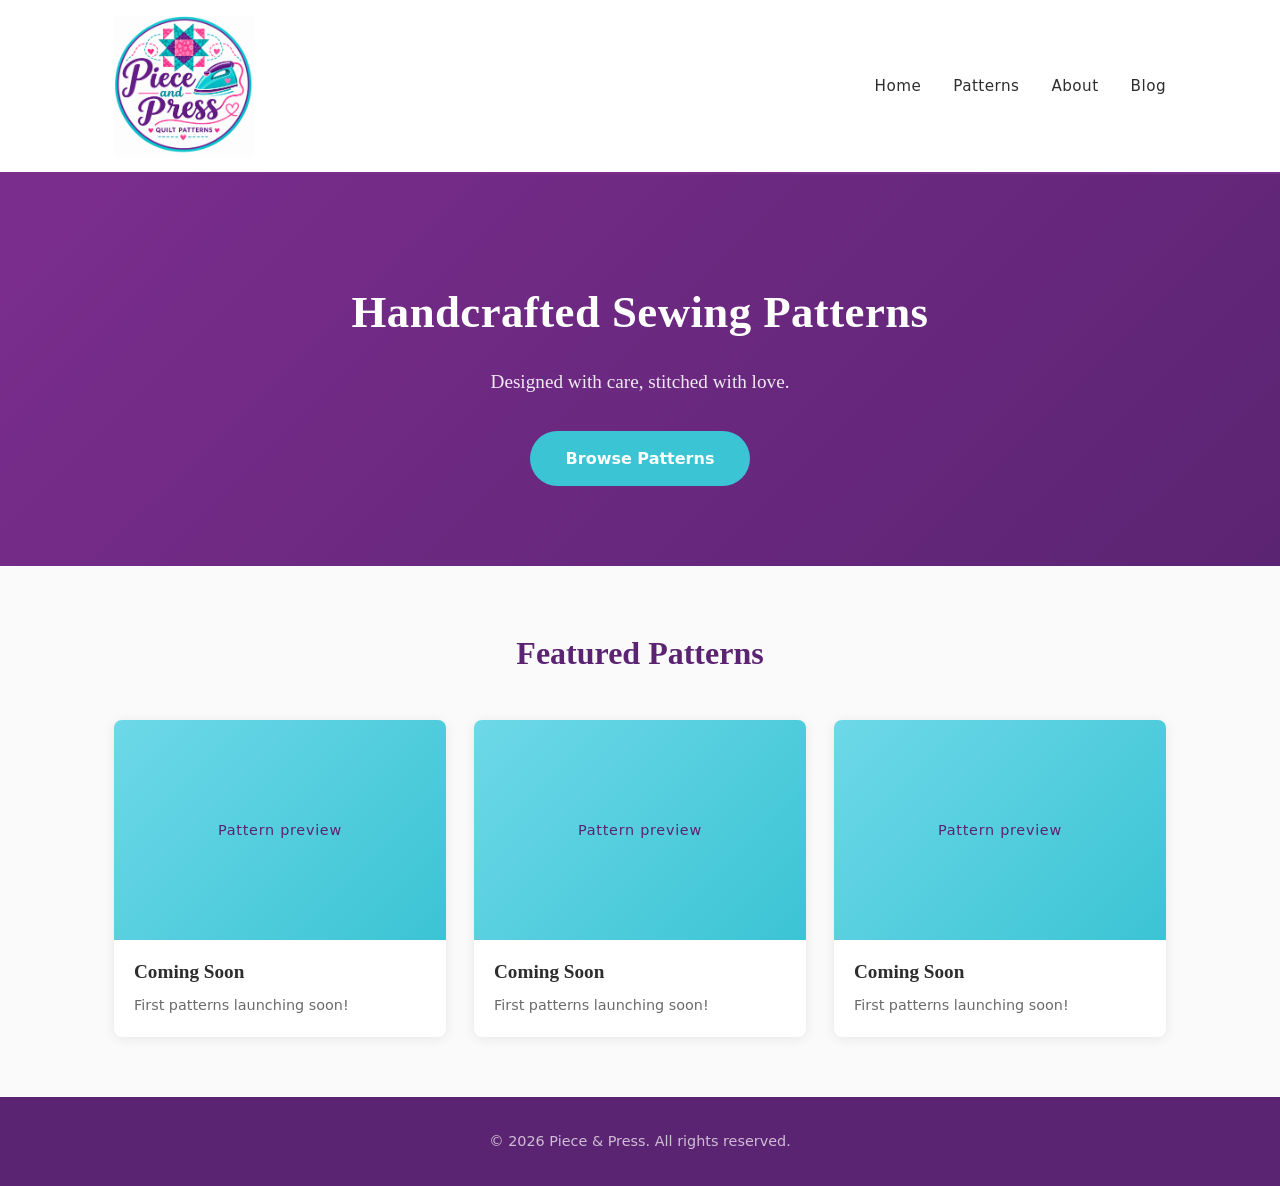
<file: index.html>
<!DOCTYPE html>
<html lang="en">
<head>
  <meta charset="UTF-8">
  <meta name="viewport" content="width=device-width, initial-scale=1.0">
  <title>Piece & Press</title>
  <link rel="icon" href="pieceandpress-logo.png" type="image/png">
  <link rel="stylesheet" href="assets/css/main.css">
</head>
<body>
  <header class="site-header">
    <div class="container">
      <a href="/" class="logo-link">
        <img src="pieceandpress-logo.png" alt="Piece & Press logo" class="logo">
      </a>
      <nav class="nav">
        <a href="/">Home</a>
        <a href="/patterns.html">Patterns</a>
        <a href="/about.html">About</a>
        <a href="/blog.html">Blog</a>
      </nav>
    </div>
  </header>

  <main>
    <section class="hero">
      <div class="container">
        <h1 class="hero-title">Handcrafted Sewing Patterns</h1>
        <p class="hero-subtitle">Designed with care, stitched with love.</p>
        <a href="/patterns.html" class="btn btn-primary">Browse Patterns</a>
      </div>
    </section>

    <section class="featured container">
      <h2 class="section-title">Featured Patterns</h2>
      <div class="pattern-grid">
        <div class="pattern-card">
          <div class="pattern-placeholder">Pattern preview</div>
          <h3>Coming Soon</h3>
          <p>First patterns launching soon!</p>
        </div>
        <div class="pattern-card">
          <div class="pattern-placeholder">Pattern preview</div>
          <h3>Coming Soon</h3>
          <p>First patterns launching soon!</p>
        </div>
        <div class="pattern-card">
          <div class="pattern-placeholder">Pattern preview</div>
          <h3>Coming Soon</h3>
          <p>First patterns launching soon!</p>
        </div>
      </div>
    </section>
  </main>

  <footer class="site-footer">
    <div class="container">
      <p>&copy; <span id="year"></span> Piece & Press. All rights reserved.</p>
      <script>document.getElementById('year').textContent = new Date().getFullYear()</script>
    </div>
  </footer>
</body>
</html>
</file>
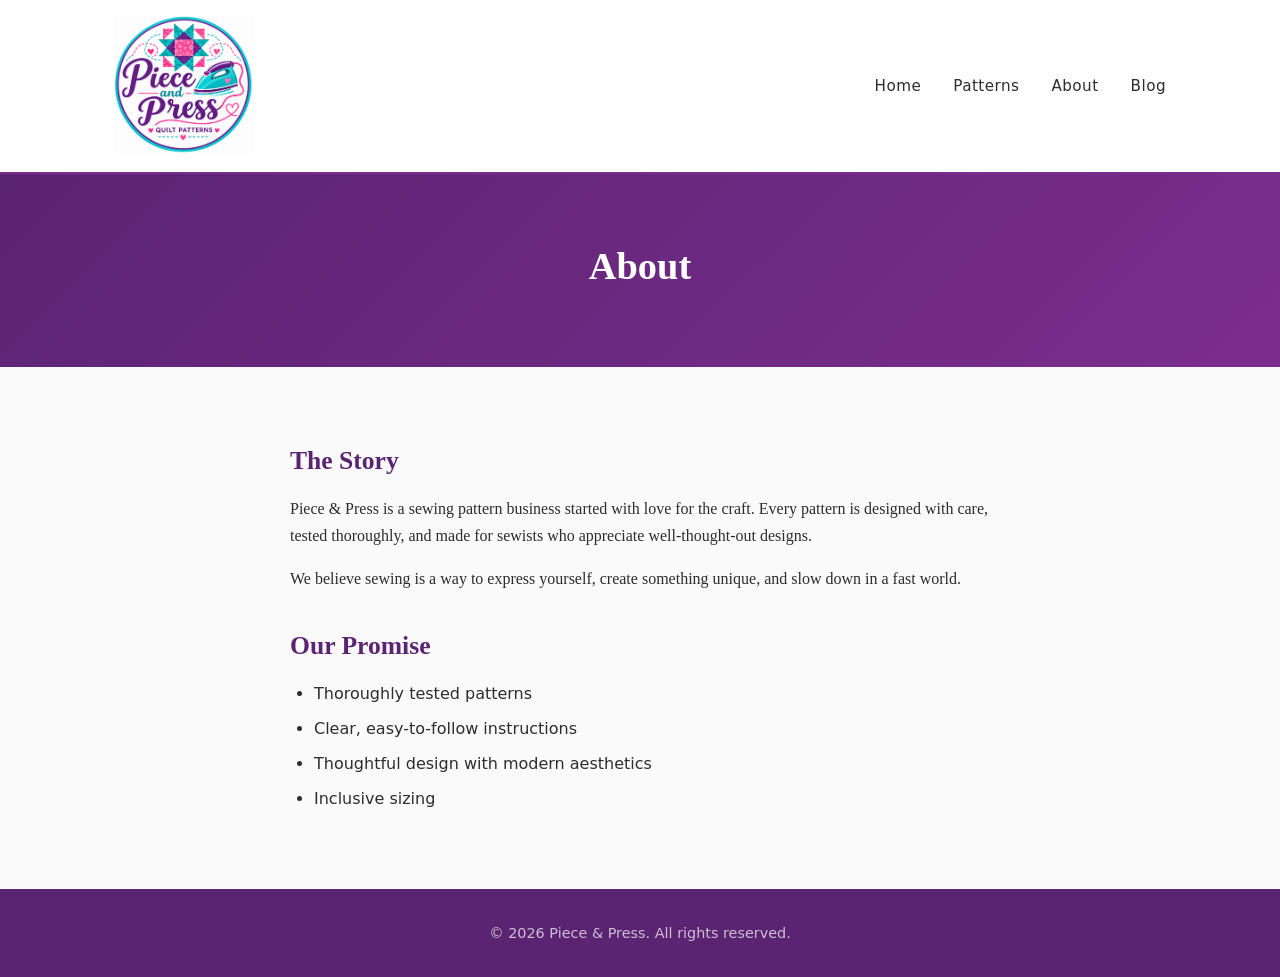
<file: about.html>
<!DOCTYPE html>
<html lang="en">
<head>
  <meta charset="UTF-8">
  <meta name="viewport" content="width=device-width, initial-scale=1.0">
  <title>Piece & Press | About</title>
  <link rel="icon" href="pieceandpress-logo.png" type="image/png">
  <link rel="stylesheet" href="assets/css/main.css">
</head>
<body>
  <header class="site-header">
    <div class="container">
      <a href="/" class="logo-link">
        <img src="pieceandpress-logo.png" alt="Piece & Press logo" class="logo">
      </a>
      <nav class="nav">
        <a href="/">Home</a>
        <a href="/patterns.html">Patterns</a>
        <a href="/about.html">About</a>
        <a href="/blog.html">Blog</a>
      </nav>
    </div>
  </header>

  <main>
    <section class="page-header">
      <div class="container">
        <h1>About</h1>
      </div>
    </section>

    <section class="container about-section">
      <div class="about-content">
        <h2>The Story</h2>
        <p>Piece & Press is a sewing pattern business started with love for the craft. Every pattern is designed with care, tested thoroughly, and made for sewists who appreciate well-thought-out designs.</p>
        <p>We believe sewing is a way to express yourself, create something unique, and slow down in a fast world.</p>
        <h2>Our Promise</h2>
        <ul>
          <li>Thoroughly tested patterns</li>
          <li>Clear, easy-to-follow instructions</li>
          <li>Thoughtful design with modern aesthetics</li>
          <li>Inclusive sizing</li>
        </ul>
      </div>
    </section>
  </main>

  <footer class="site-footer">
    <div class="container">
      <p>&copy; <span id="year"></span> Piece & Press. All rights reserved.</p>
      <script>document.getElementById('year').textContent = new Date().getFullYear()</script>
    </div>
  </footer>
</body>
</html>
</file>
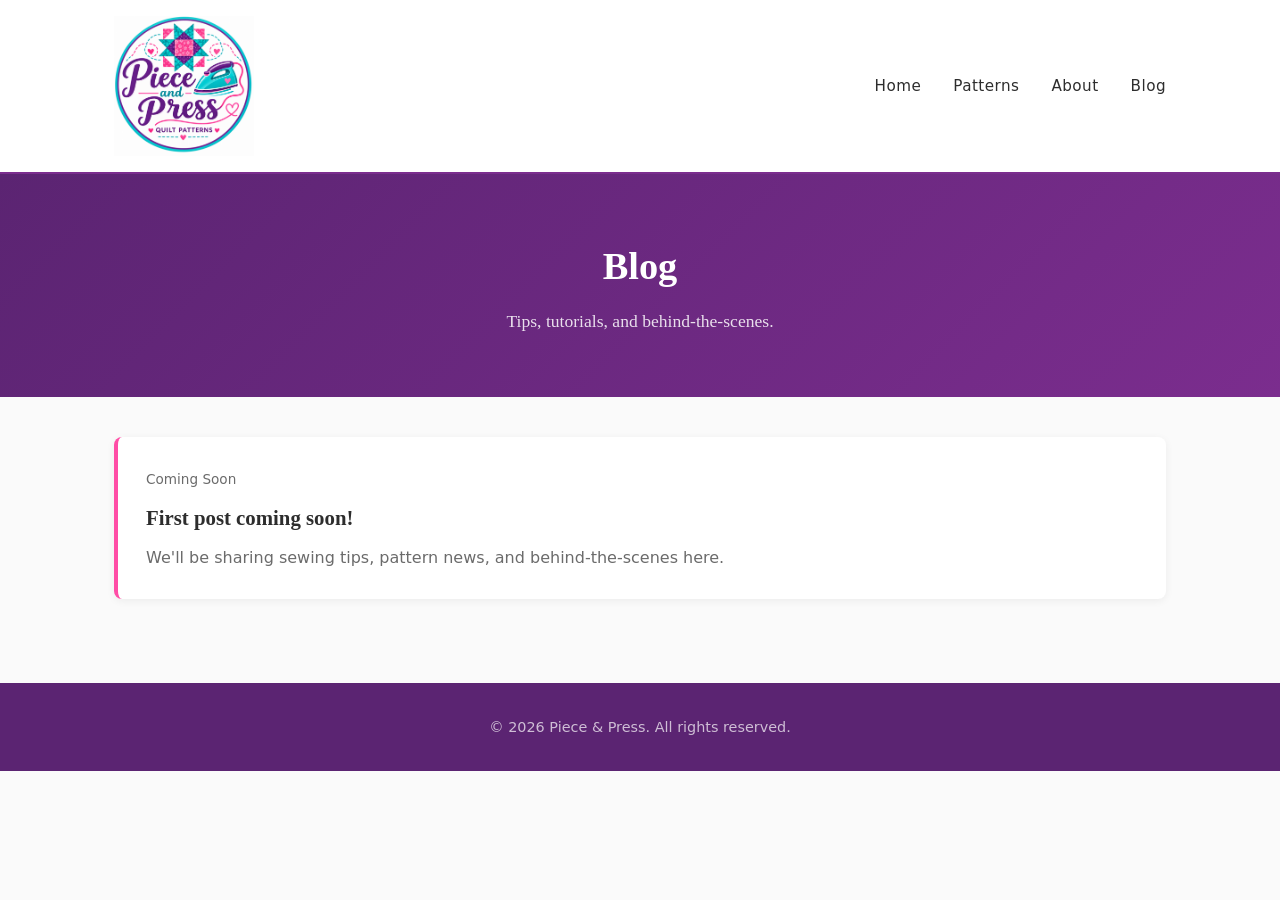
<file: blog.html>
<!DOCTYPE html>
<html lang="en">
<head>
  <meta charset="UTF-8">
  <meta name="viewport" content="width=device-width, initial-scale=1.0">
  <title>Piece & Press | Blog</title>
  <link rel="icon" href="pieceandpress-logo.png" type="image/png">
  <link rel="stylesheet" href="assets/css/main.css">
</head>
<body>
  <header class="site-header">
    <div class="container">
      <a href="/" class="logo-link">
        <img src="pieceandpress-logo.png" alt="Piece & Press logo" class="logo">
      </a>
      <nav class="nav">
        <a href="/">Home</a>
        <a href="/patterns.html">Patterns</a>
        <a href="/about.html">About</a>
        <a href="/blog.html">Blog</a>
      </nav>
    </div>
  </header>

  <main>
    <section class="page-header">
      <div class="container">
        <h1>Blog</h1>
        <p>Tips, tutorials, and behind-the-scenes.</p>
      </div>
    </section>

    <section class="container">
      <div class="post-list">
        <article class="post-card">
          <span class="post-date">Coming Soon</span>
          <h3>First post coming soon!</h3>
          <p>We'll be sharing sewing tips, pattern news, and behind-the-scenes here.</p>
        </article>
      </div>
    </section>
  </main>

  <footer class="site-footer">
    <div class="container">
      <p>&copy; <span id="year"></span> Piece & Press. All rights reserved.</p>
      <script>document.getElementById('year').textContent = new Date().getFullYear()</script>
    </div>
  </footer>
</body>
</html>
</file>
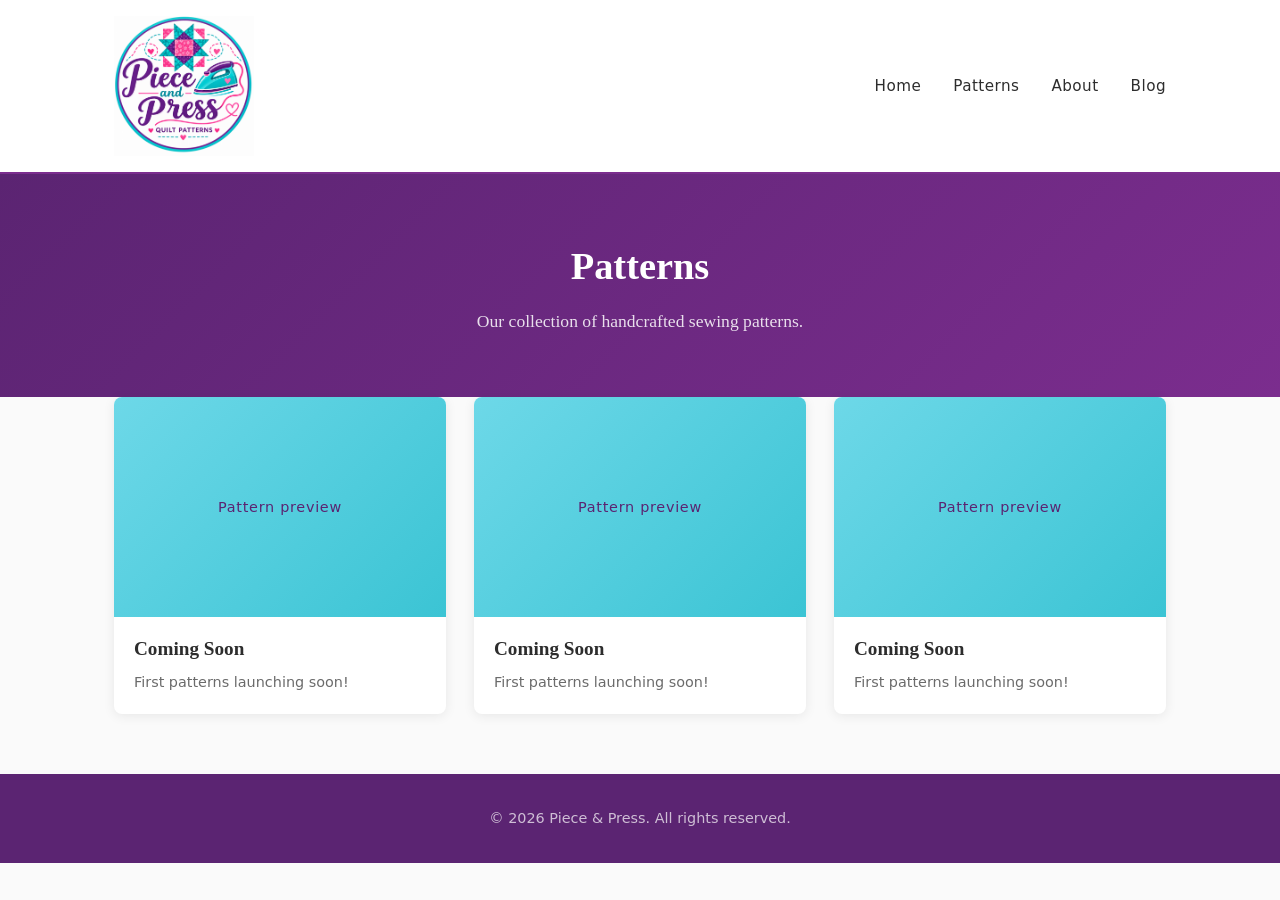
<file: patterns.html>
<!DOCTYPE html>
<html lang="en">
<head>
  <meta charset="UTF-8">
  <meta name="viewport" content="width=device-width, initial-scale=1.0">
  <title>Piece & Press | Patterns</title>
  <link rel="icon" href="pieceandpress-logo.png" type="image/png">
  <link rel="stylesheet" href="assets/css/main.css">
</head>
<body>
  <header class="site-header">
    <div class="container">
      <a href="/" class="logo-link">
        <img src="pieceandpress-logo.png" alt="Piece & Press logo" class="logo">
      </a>
      <nav class="nav">
        <a href="/">Home</a>
        <a href="/patterns.html">Patterns</a>
        <a href="/about.html">About</a>
        <a href="/blog.html">Blog</a>
      </nav>
    </div>
  </header>

  <main>
    <section class="page-header">
      <div class="container">
        <h1>Patterns</h1>
        <p>Our collection of handcrafted sewing patterns.</p>
      </div>
    </section>

    <section class="container">
      <div class="pattern-grid">
        <div class="pattern-card">
          <div class="pattern-placeholder">Pattern preview</div>
          <h3>Coming Soon</h3>
          <p>First patterns launching soon!</p>
        </div>
        <div class="pattern-card">
          <div class="pattern-placeholder">Pattern preview</div>
          <h3>Coming Soon</h3>
          <p>First patterns launching soon!</p>
        </div>
        <div class="pattern-card">
          <div class="pattern-placeholder">Pattern preview</div>
          <h3>Coming Soon</h3>
          <p>First patterns launching soon!</p>
        </div>
      </div>
    </section>
  </main>

  <footer class="site-footer">
    <div class="container">
      <p>&copy; <span id="year"></span> Piece & Press. All rights reserved.</p>
      <script>document.getElementById('year').textContent = new Date().getFullYear()</script>
    </div>
  </footer>
</body>
</html>
</file>
<file: assets/css/main.css>
/* ── Piece & Press ── */

/* ── Variables ── */
:root {
  --purple:     #7B2D8E;
  --purple-deep:#5B2472;
  --teal:       #3BC4D4;
  --teal-light: #6DD8E8;
  --pink:       #FF4DA6;
  --bg:         #FAFAFA;
  --text:       #2D2D2D;
  --text-light: #6B6B6B;
  --white:      #FFFFFF;
  --radius:     8px;
}

/* ── Reset ── */
*, *::before, *::after { box-sizing: border-box; margin: 0; padding: 0; }

body {
  font-family: 'Georgia', 'Times New Roman', serif;
  background: var(--bg);
  color: var(--text);
  line-height: 1.7;
}

/* ── Container ── */
.container { max-width: 1100px; margin: 0 auto; padding: 0 24px; }

/* ── Header ── */
.site-header {
  background: var(--white);
  border-bottom: 2px solid var(--purple);
  padding: 16px 0;
  position: sticky;
  top: 0;
  z-index: 100;
}

.site-header .container {
  display: flex;
  align-items: center;
  justify-content: space-between;
}

.logo-link {
  display: flex;
  align-items: center;
  gap: 12px;
  text-decoration: none;
  color: var(--purple-deep);
}

.logo { height: 140px; width: auto; }

.logo-text {
  font-size: 1.5rem;
  font-weight: bold;
  letter-spacing: 0.02em;
}

.nav a {
  color: var(--text);
  text-decoration: none;
  margin-left: 28px;
  font-family: system-ui, sans-serif;
  font-size: 0.95rem;
  letter-spacing: 0.03em;
  transition: color 0.2s;
}

.nav a:hover { color: var(--pink); }

/* ── Hero ── */
.hero {
  background: linear-gradient(135deg, var(--purple) 0%, var(--purple-deep) 100%);
  color: var(--white);
  text-align: center;
  padding: 100px 24px 80px;
}

.hero-title {
  font-size: 2.8rem;
  margin-bottom: 16px;
  letter-spacing: 0.01em;
}

.hero-subtitle {
  font-size: 1.2rem;
  opacity: 0.9;
  margin-bottom: 32px;
  font-weight: normal;
}

.btn {
  display: inline-block;
  padding: 14px 36px;
  border-radius: 50px;
  text-decoration: none;
  font-family: system-ui, sans-serif;
  font-size: 1rem;
  font-weight: 600;
  transition: transform 0.2s, box-shadow 0.2s;
}

.btn-primary {
  background: var(--teal);
  color: var(--white);
}

.btn-primary:hover {
  transform: translateY(-2px);
  box-shadow: 0 6px 20px rgba(59, 196, 212, 0.4);
}

/* ── Section titles ── */
.section-title {
  text-align: center;
  font-size: 2rem;
  margin: 60px 0 40px;
  color: var(--purple-deep);
}

/* ── Page header ── */
.page-header {
  background: linear-gradient(135deg, var(--purple-deep), var(--purple));
  color: var(--white);
  text-align: center;
  padding: 60px 24px;
}

.page-header h1 { font-size: 2.4rem; margin-bottom: 8px; }
.page-header p { opacity: 0.85; font-size: 1.1rem; }

/* ── Pattern grid ── */
.pattern-grid {
  display: grid;
  grid-template-columns: repeat(auto-fill, minmax(300px, 1fr));
  gap: 28px;
  padding-bottom: 60px;
}

.pattern-card {
  background: var(--white);
  border-radius: var(--radius);
  overflow: hidden;
  box-shadow: 0 2px 12px rgba(0,0,0,0.08);
  transition: transform 0.2s, box-shadow 0.2s;
}

.pattern-card:hover {
  transform: translateY(-4px);
  box-shadow: 0 8px 24px rgba(123, 45, 142, 0.15);
}

.pattern-placeholder {
  background: linear-gradient(135deg, var(--teal-light), var(--teal));
  height: 220px;
  display: flex;
  align-items: center;
  justify-content: center;
  color: var(--purple-deep);
  font-family: system-ui, sans-serif;
  font-size: 0.9rem;
  letter-spacing: 0.05em;
}

.pattern-card h3 {
  padding: 16px 20px 4px;
  font-size: 1.2rem;
}

.pattern-card p {
  padding: 0 20px 20px;
  color: var(--text-light);
  font-family: system-ui, sans-serif;
  font-size: 0.9rem;
}

/* ── About section ── */
.about-content { padding: 40px 0 60px; max-width: 700px; margin: 0 auto; }
.about-content h2 { color: var(--purple-deep); margin: 32px 0 12px; font-size: 1.6rem; }
.about-content p { margin-bottom: 16px; }
.about-content ul { margin: 0 0 16px 24px; }
.about-content li { margin-bottom: 8px; font-family: system-ui, sans-serif; }

/* ── Blog posts ── */
.post-list { padding: 40px 0 60px; }

.post-card {
  background: var(--white);
  border-radius: var(--radius);
  padding: 28px;
  margin-bottom: 24px;
  box-shadow: 0 2px 8px rgba(0,0,0,0.06);
  border-left: 4px solid var(--pink);
}

.post-date {
  font-family: system-ui, sans-serif;
  font-size: 0.85rem;
  color: var(--text-light);
}

.post-card h3 { margin: 8px 0; font-size: 1.3rem; }
.post-card p { color: var(--text-light); font-family: system-ui, sans-serif; }

/* ── Footer ── */
.site-footer {
  background: var(--purple-deep);
  color: rgba(255,255,255,0.7);
  text-align: center;
  padding: 32px 24px;
  font-family: system-ui, sans-serif;
  font-size: 0.9rem;
}

/* ── 404 ── */
.not-found { text-align: center; padding: 120px 24px; }
.not-found h1 { font-size: 4rem; color: var(--purple); }
.not-found p { font-family: system-ui, sans-serif; margin-top: 16px; }

/* ── Responsive ── */
@media (max-width: 640px) {
  .hero-title { font-size: 2rem; }
  .site-header .container { flex-direction: column; gap: 12px; }
  .nav a { margin-left: 16px; font-size: 0.85rem; }
  .pattern-grid { grid-template-columns: 1fr; }
}
</file>
